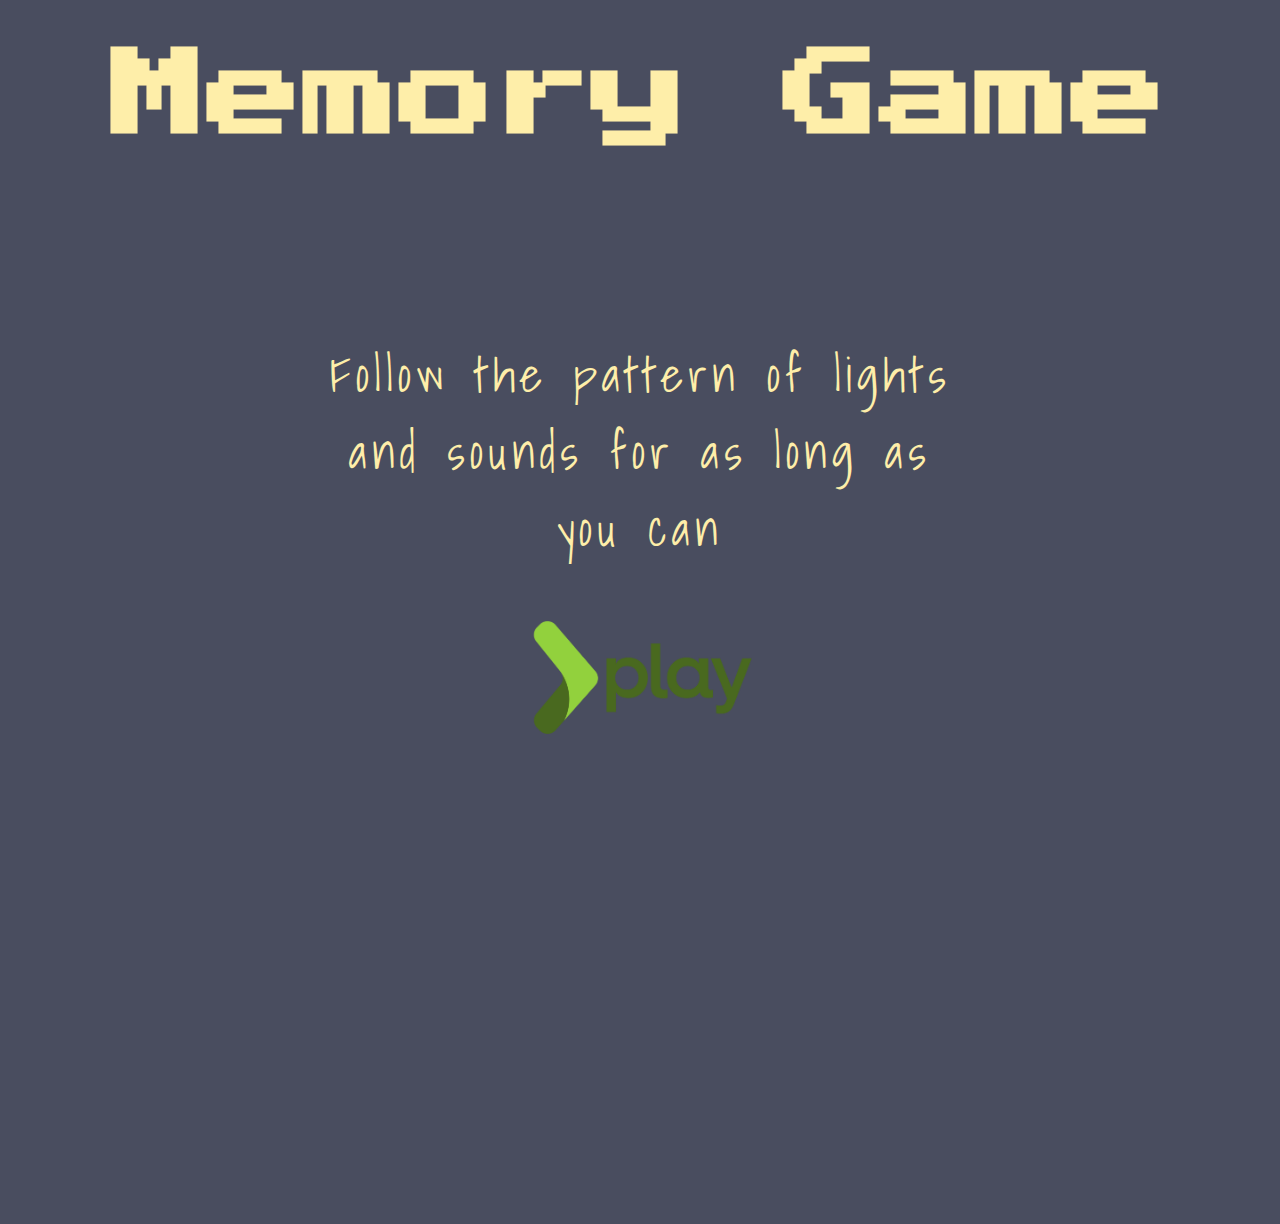
<file: index.html>
<!DOCTYPE html>
<html lang="en">

<head>
    <meta charset="UTF-8">
    <meta name="viewport" content="width=device-width, initial-scale=1.0">
    <title>Memory game</title>
    <link rel="stylesheet" href="styles.css">
    <link href="https://fonts.googleapis.com/css?family=Press+Start+2P" rel="stylesheet">
    <link rel="shortcut icon" href="images/favicon-16x16.png" type="image/x-icon" />
</head>

<body>
    <div class="heading">
        <h1>Memory Game</h1>
    </div>

    <div class="wrapper">
        <div class="container">
            <p>Follow the pattern of lights and sounds for as long as you can</p>
            <a href="main.html"><img src="images/play_logo.png" alt=""></a>
        </div>
    </div>
</body>

</html>
</file>
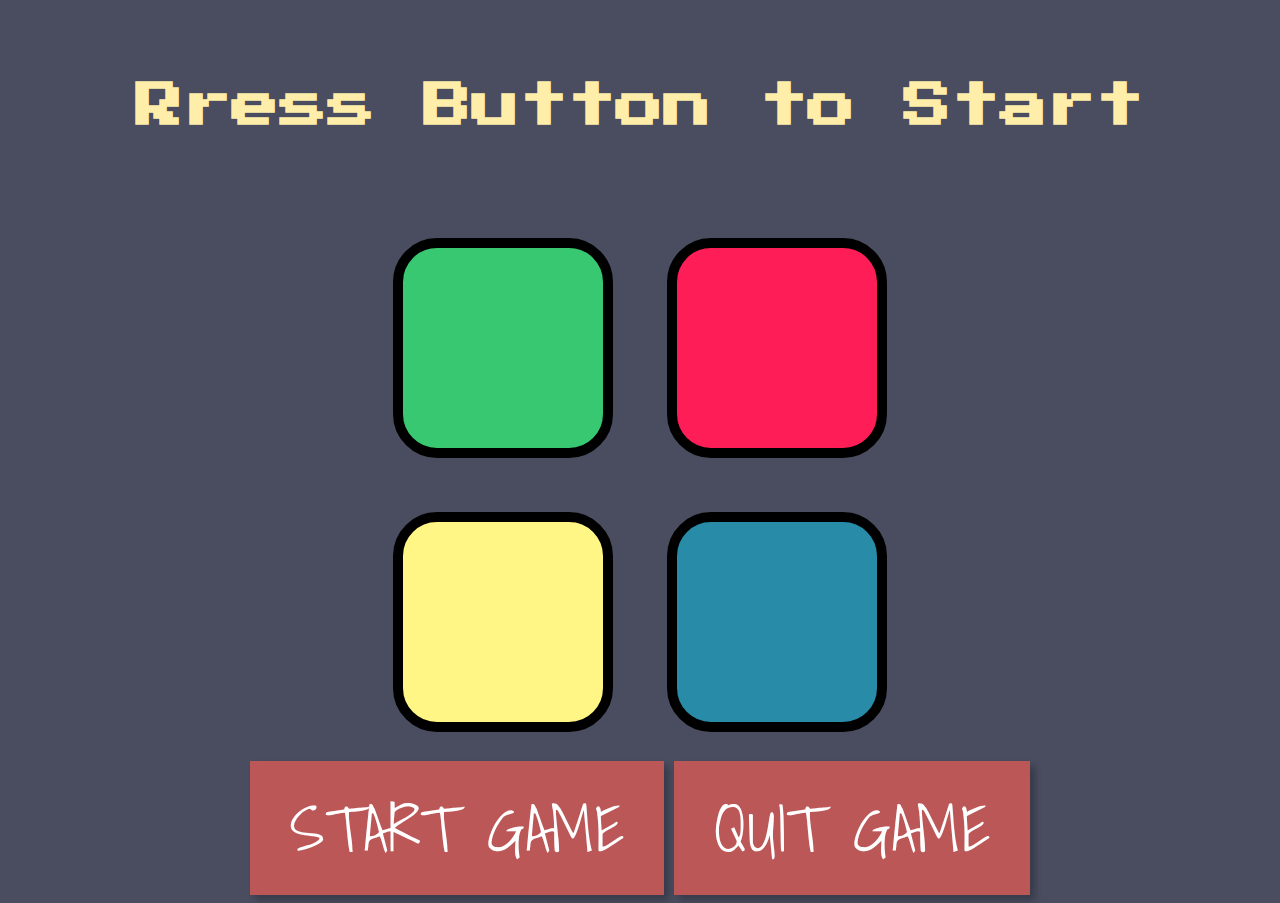
<file: main.html>
<!DOCTYPE html>
<html lang="en" dir="ltr">

<head>
  <meta charset="utf-8">
  <title>Simon</title>
  <link rel="stylesheet" href="main.css">
  <link href="https://fonts.googleapis.com/css?family=Press+Start+2P" rel="stylesheet">
  <link rel="shortcut icon" href="images/favicon-16x16.png" type="image/x-icon" />
</head>

<body>
  
      <h1 id="level-title">Rress Button to Start</h1>
      <div class="container">
        <div class="row">

          <div type="button" id="green" class="btn green">

          </div>

          <div type="button" id="red" class="btn red">

          </div>
        </div>

        <div class="row">

          <div type="button" id="yellow" class="btn yellow">

          </div>
          <div type="button" id="blue" class="btn blue">

          </div>

        </div>

      </div>
      <div class="quit">
        <div class=" btn-pink start">START GAME</div>
        <div class=" btn-pink"><a href="index.html">QUIT GAME</a></div>
      </div>
     

  <!-- </div> -->
  <!-- jquery js -->
  <script src="https://ajax.googleapis.com/ajax/libs/jquery/3.6.3/jquery.min.js"></script>

  <!-- external js -->
  <script src="game.js"></script>
</body>

</html>
</file>
<file: styles.css>
@import url('https://fonts.googleapis.com/css2?family=Shadows+Into+Light&display=swap');
*{
    margin: 0;
    padding: 0;
    box-sizing: border-box;
   
}
body{
    background-color: #494d5f;
    height: 100vh;
    width: 100vw;

}
.wrapper{
    width: 100vw;
    height: 1080px;
    display: flex;
    /* align-items: center; */
    justify-content: center;
    gap: 15px;
    text-align: center;
    padding-top: 12rem;
}

.container{
    
    width: 50%;
    text-align: center;
}
img{
    width: 15rem;
    margin-top: 3rem;
    
}

h1{
    font-size: 6rem;
    font-family: 'Press Start 2P', cursive;
    color: #feeea9;
}

.heading{
    text-align: center;
    padding-top: 3rem;
}

p{
    font-size: 3rem;
    letter-spacing: 5px;
    font-family: 'Shadows Into Light', cursive;
    color: #feeea9;
}

@media (max-width:700px) {
    p{
        font-size: 2rem;
        letter-spacing: 2px;
    }

    .wrapper{
        margin-top: -112px;
    }

    h1{
        font-size: 3.5rem;
    }
}
</file>
<file: main.css>
@import url('https://fonts.googleapis.com/css2?family=Shadows+Into+Light&display=swap');

body{
  text-align: center;
  background-color: #494d5f;
}
/* .wrapper{
  background-color: blue;
  height: 100vh;
  width: 100vw;
  overflow-x: hidden;
  overflow-y: auto;
  text-align: center;
} */


#level-title {
  font-family: 'Press Start 2P', cursive;
  font-size: 3rem;
  margin:  5%;
  color: #feeea9;
  line-height: 1.8;
}

.container {
  display: block;
  width: 50%;
  margin: auto;

}

.btn {
  margin: 25px;
  display: inline-block;
  height: 200px;
  width: 200px;
  border: 10px solid black;
  border-radius: 20%;
}



.game-over {
  background-color: red;
  opacity: 0.8;
}

.red {
  background-color: #ff1d58;
}

.green {
  background-color: #37c871;
}

.blue {
  background-color: #288ba8;
}

.yellow {
  background-color: #fff685;
}

.pressed {
  box-shadow: 0 0 20px white;
  background-color: grey;
}

div a{
  text-decoration: none;
  color: white;
  font-size: 4rem;
  font-family: 'Shadows Into Light', cursive;


}
/* .quit{
  position: absolute;
  display: inline;
  right: 1rem;
  bottom: 23%;
  border: 2px solid #1f1f1f;
  padding: 0 1rem;
  background-color: #37c871;
} */

.btn-pink{
  background-color: rgb(188, 87, 87);
  width: fit-content;
 padding: 0.8rem 2.3rem;
 color: white;
 box-shadow: 5px 5px 7px 0px #0000003f;
 font-size: 18px;
 cursor: pointer;
 transition: all 0.5s;
 font-weight: 500;
 border: 3px solid transparent;
  position: relative;
  z-index: 1;

}

.btn-pink::before{
  content:"";
  background-color: black;
  position: absolute;
  top: 0;
  right: 0;
  left: 0;
  bottom: 0;
  transform: scaleX(0);
  transform-origin: left;
  transition: all 0.8s;
  z-index: -1;
}

.btn-pink:hover::before{
  transform: scaleX(1);
 
}
.quit{
  display: flex;
  gap: 10px;
  justify-content: center;
}

.start{
  text-decoration: none;
  color: white;
  font-size: 4rem;
  font-family: 'Shadows Into Light', cursive;
}
</file>
